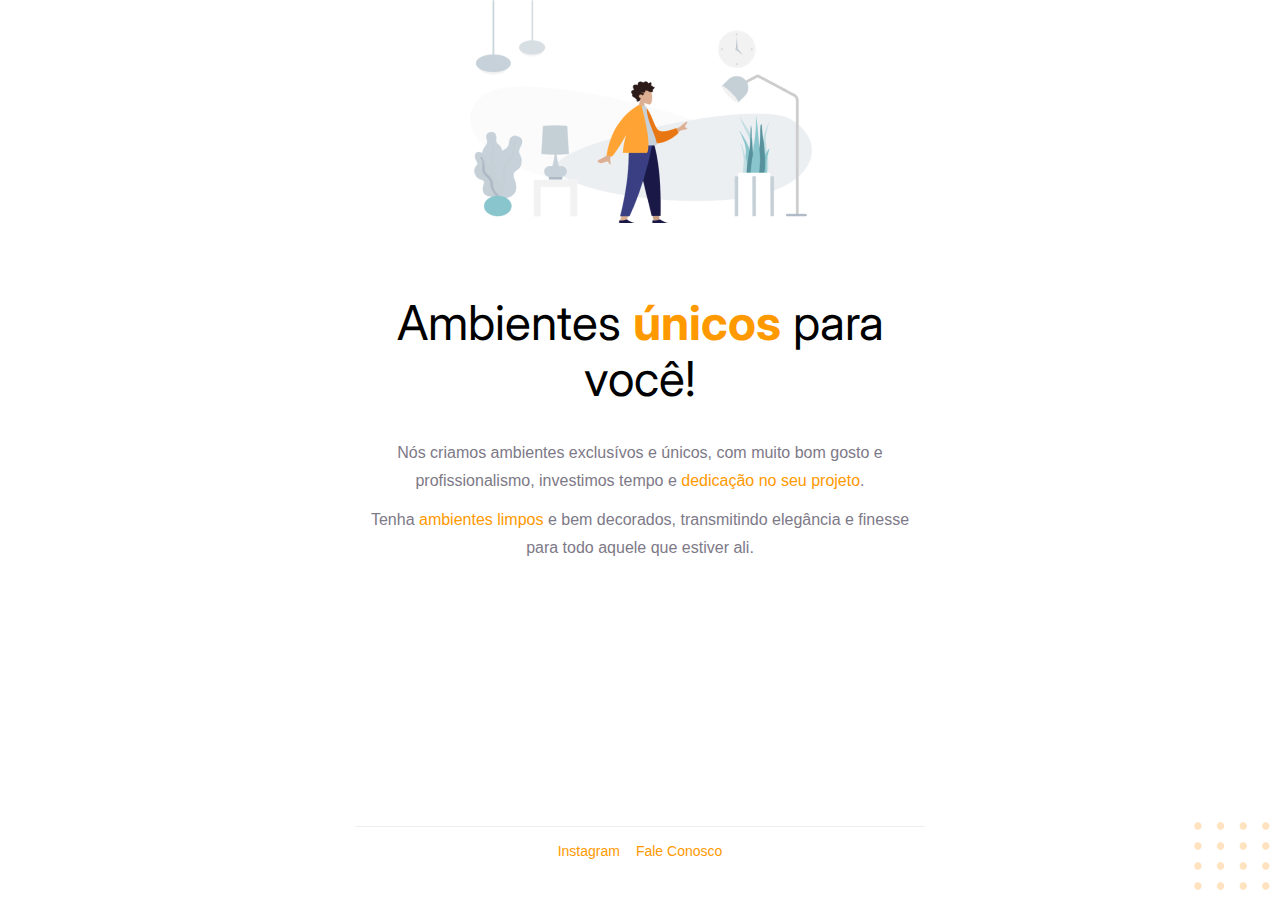
<file: public/index.html>
<!DOCTYPE html>
<html lang="pt-BR">
  <head>
    <link rel="preconnect" href="https://fonts.googleapis.com" />
    <link rel="preconnect" href="https://fonts.gstatic.com" crossorigin />
    <meta charset="UTF-8" />
    <meta name="viewport" content="width=device-width, initial-scale=1.0" />
    <link rel="stylesheet" href="./styles/globals.css" />
    <link
      href="https://fonts.googleapis.com/css2?family=Inter:wght@100..900&display=swap"
      rel="stylesheet"
    />
    <title>Ambientes</title>
  </head>
  <body>
    <div id="container">
      <main>
        <img src="./assets/image.png" alt="" />
        <h1>Ambientes <span class="color">únicos</span> para você!</h1>
        <p>
          Nós criamos ambientes <strong>exclusívos </strong>e
          <strong>únicos</strong>, com muito bom gosto e profissionalismo,
          investimos tempo e
          <span class="color">dedicação no seu projeto</span>.
        </p>
        <br />
        <p>
          Tenha <span class="color">ambientes limpos </span>e bem decorados,
          transmitindo <strong>elegância </strong>e
          <strong>finesse </strong>para todo aquele que estiver ali.
        </p>
      </main>
      <footer>
        <div class="line"></div>
        <div class="links__container">
          <a href="https://www.instagram.com/c_luarb" target="_blank"
            >Instagram</a
          >
          <a href="https://github.com/Luana-RB" target="_blank">Fale Conosco</a>
        </div>
      </footer>
    </div>
    <img class="decoration" src="./assets/decoration.svg" alt="" />
  </body>
</html>
</file>
<file: public/styles/globals.css>
:root {
  --color-primary: #ff9900;
  --color-background: #fff;
  --color-line: #eceff2;
  --color-heading: #000000;
  --color-paragraph: #7d7987;
}

::after,
::before,
* {
  padding: 0;
  margin: 0;

  box-sizing: border-box;
}

html {
  font-size: 62.5%;

  -webkit-font-smoothing: antialiased;
  -moz-osx-font-smoothing: grayscale;

  img {
    pointer-events: none;
    user-select: none;
  }
}

body {
  min-height: 100vh;
  display: flex;

  background-color: var(--color-background);
}

#container {
  width: 100%;
  display: flex;
  flex-direction: column;
  align-items: center;
}

main {
  display: flex;
  flex-direction: column;
  justify-content: center;
  align-items: center;

  max-width: 56rem;

  text-align: center;

  img {
    margin-bottom: 7.2rem;
  }
}

h1 {
  font-size: 4.8rem;
  font-weight: 400;
  color: var(--color-heading);
  font-family: "Inter", sans-serif;

  line-height: 5.6rem;

  margin-bottom: 3.2rem;

  > span {
    font-weight: 700;
  }
}

p {
  font-family: "Open Sans", sans-serif;
  font-size: 1.6rem;
  font-weight: 300;
  line-height: 2.8rem;
  color: var(--color-paragraph);
}

.color {
  color: var(--color-primary);
}

footer {
  display: flex;
  align-items: center;
  justify-content: center;
  flex-direction: column;

  margin-top: auto;
  width: 100%;
}

.line {
  margin: 1rem;
  width: 57rem;
  height: 0.1rem;

  background-color: var(--color-line);
}

.links__container {
  display: flex;
  justify-content: center;

  gap: 1.6rem;

  padding-bottom: 3.5rem;
}

a {
  color: var(--color-primary);
  font-family: "Open Sans", sans-serif;
  font-size: 1.4rem;
  font-weight: 300;
  line-height: 2.8rem;

  text-decoration: none;
  text-underline-offset: 0.2rem;

  &:hover {
    text-decoration: underline;
  }
}

.decoration {
  bottom: 0;
  right: 0;
  position: absolute;
}
</file>
